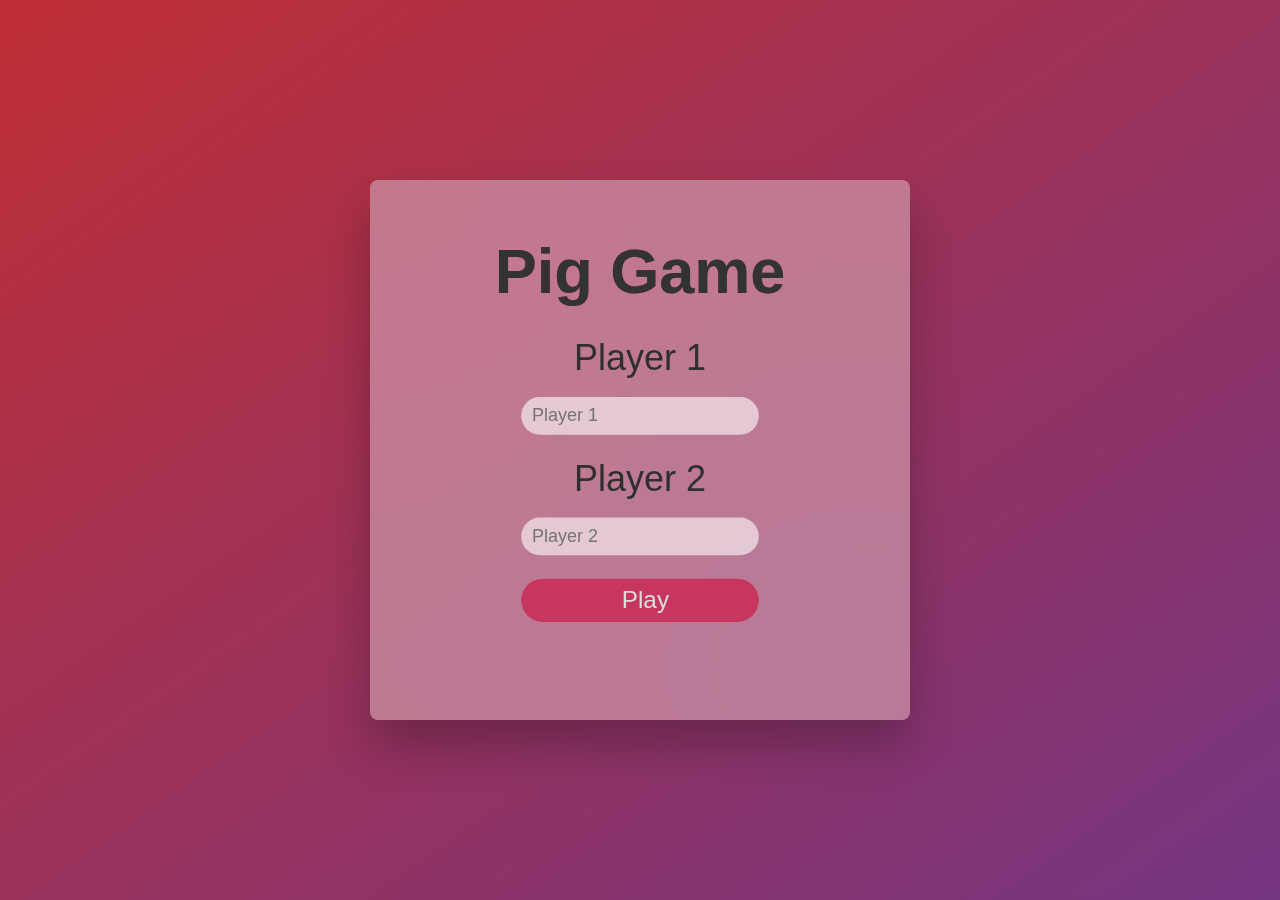
<file: index.html>
<!DOCTYPE html>
<html lang="en">
  <head>
    <meta charset="UTF-8" />
    <meta http-equiv="X-UA-Compatible" content="IE=edge" />
    <meta name="viewport" content="width=device-width, initial-scale=1.0" />
    <link rel="stylesheet" href="style.css" />
    <title>Pig game</title>
  </head>
  <body>
    <div class="card">
      <form action="/pig-game/app.html" method="get">
        <h1>Pig Game</h1>
        <label for="fplayer">Player 1</label>
        <br />
        <input
          class="player1"
          type="text"
          id="fplayer"
          name="fplayer"
          placeholder="Player 1"
          required
        />
        <br />
        <label for="splayer">Player 2</label>
        <br />
        <input
          class="player2"
          type="text"
          id="splayer"
          name="splayer"
          placeholder="Player 2"
          required
        />
        <br />
        <input type="submit" class="submitBtn" value="Play" />
      </form>
    </div>
    <script src="script.js"></script>
  </body>
</html>
</file>
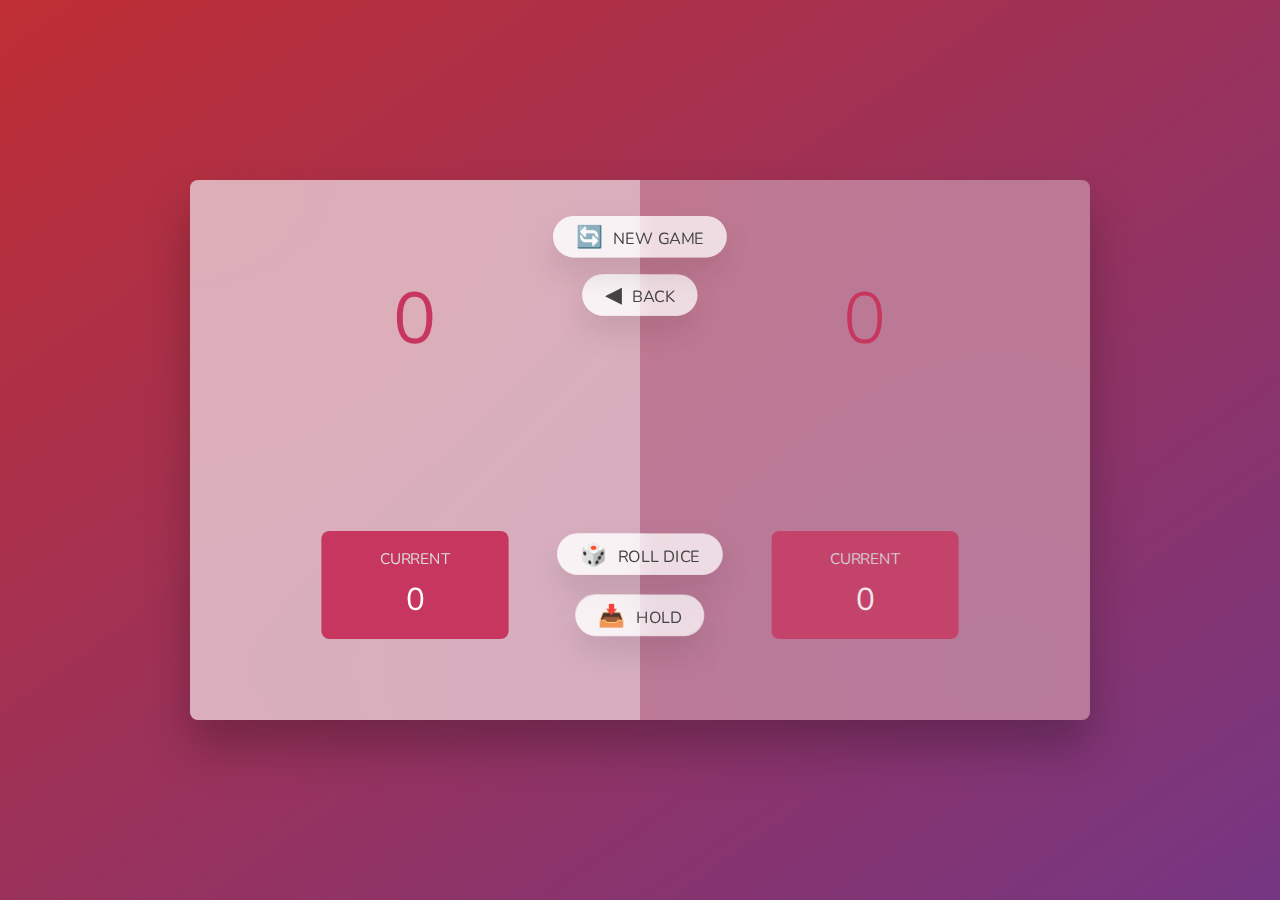
<file: app.html>
<!DOCTYPE html>
<html lang="en">
  <head>
    <meta charset="UTF-8" />
    <meta name="viewport" content="width=device-width, initial-scale=1.0" />
    <meta http-equiv="X-UA-Compatible" content="ie=edge" />
    <link rel="stylesheet" href="app.css" />
    <title>Pig Game</title>
  </head>
  <body>
    <main>
      <section class="player player--0 player--active">
        <h2 class="name" id="name--0">Player 1</h2>
        <p class="score" id="score--0">43</p>
        <div class="current">
          <p class="current-label">Current</p>
          <p class="current-score" id="current--0">0</p>
        </div>
      </section>
      <section class="player player--1">
        <h2 class="name" id="name--1">Player 2</h2>
        <p class="score" id="score--1">24</p>
        <div class="current">
          <p class="current-label">Current</p>
          <p class="current-score" id="current--1">0</p>
        </div>
      </section>

      <img src="dice-5.png" alt="Playing dice" class="dice" />
      <button class="btn btn--back" onclick="location.href='index.html'">
        ◀ Back
      </button>
      <button class="btn btn--new">🔄 New game</button>
      <button class="btn btn--roll">🎲 Roll dice</button>
      <button class="btn btn--hold">📥 Hold</button>
    </main>
    <script src="app.js"></script>
  </body>
</html>
</file>
<file: style.css>
* {
  margin: 0;
  padding: 0;
  box-sizing: inherit;
}

html {
  font-size: 62.5%;
  box-sizing: border-box;
}

body {
  font-family: 'Nunito', sans-serif;
  font-weight: 400;
  height: 100vh;
  color: #333;
  background-image: linear-gradient(to top left, #753682 0%, #bf2e34 100%);
  display: flex;
  align-items: center;
  justify-content: center;
}

.card {
  transform: scale(0.9);
  position: relative;
  width: 60rem;
  height: 60rem;
  background-color: rgba(255, 255, 255, 0.35);
  backdrop-filter: blur(200px);
  filter: blur();
  box-shadow: 0 3rem 5rem rgba(0, 0, 0, 0.25);
  border-radius: 9px;
  overflow: hidden;
  display: flex;
}
h1 {
  font-size: 7rem;
  position: relative;
  top: -34px;
  background: linear-gradient(to top right, #bf2e34 0%, #753682 100%);
  background-clip: text;
  -webkit-background-clip: text;
}

form {
  display: flex;
  flex-direction: column;
  align-items: center;
  justify-content: center;
  width: inherit;
  height: inherit;
}

form label {
  font-size: 4em;
  margin-bottom: 1rem;
  color: #2f2f2f;
}

form input {
  outline: none;
  font-size: 2rem;
  background-color: rgba(255, 255, 255, 0.6);
  border: 0;
  width: 264px;
  height: 42px;
  border-radius: 24px;
  padding-left: 12px;
  margin-bottom: 1.5rem;
}

form input[type='submit'] {
  cursor: pointer;
  background-color: #c7365f;
  color: #ddd;
  height: 48px;
  transition: 0.5s ease-out;
  font-size: 2.7rem;
}

form input[type='submit']:hover {
  transition: 0.5s ease-in;
  background-color: #753682;
}
</file>
<file: app.css>
@import url('https://fonts.googleapis.com/css2?family=Nunito&display=swap');

* {
  margin: 0;
  padding: 0;
  box-sizing: inherit;
}

html {
  font-size: 62.5%;
  box-sizing: border-box;
}

body {
  font-family: 'Nunito', sans-serif;
  font-weight: 400;
  height: 100vh;
  color: #333;
  background-image: linear-gradient(to top left, #753682 0%, #bf2e34 100%);
  display: flex;
  align-items: center;
  justify-content: center;
}

/* LAYOUT */
main {
  transform: scale(0.9);
  position: relative;
  width: 100rem;
  height: 60rem;
  background-color: rgba(255, 255, 255, 0.35);
  backdrop-filter: blur(200px);
  filter: blur();
  box-shadow: 0 3rem 5rem rgba(0, 0, 0, 0.25);
  border-radius: 9px;
  overflow: hidden;
  display: flex;
}

.player {
  flex: 50%;
  padding: 9rem;
  display: flex;
  flex-direction: column;
  align-items: center;
  transition: all 0.75s;
}

/* ELEMENTS */
.name {
  position: relative;
  font-size: 4rem;
  text-transform: uppercase;
  letter-spacing: 1px;
  word-spacing: 2px;
  font-weight: 300;
  margin-bottom: 1rem;
}

.score {
  font-size: 8rem;
  font-weight: 300;
  color: #c7365f;
  margin-bottom: auto;
}

.player--active {
  background-color: rgba(255, 255, 255, 0.4);
}
.player--active .name {
  font-weight: 700;
}
.player--active .score {
  font-weight: 400;
}

.player--active .current {
  opacity: 1;
}

.current {
  background-color: #c7365f;
  opacity: 0.8;
  border-radius: 9px;
  color: #fff;
  width: 65%;
  padding: 2rem;
  text-align: center;
  transition: all 0.75s;
}

.current-label {
  text-transform: uppercase;
  margin-bottom: 1rem;
  font-size: 1.7rem;
  color: #ddd;
}

.current-score {
  font-size: 3.5rem;
}

/* ABSOLUTE POSITIONED ELEMENTS */
.btn {
  position: absolute;
  left: 50%;
  transform: translateX(-50%);
  color: #444;
  background: none;
  border: none;
  font-family: inherit;
  font-size: 1.8rem;
  text-transform: uppercase;
  cursor: pointer;
  font-weight: 400;
  transition: all 0.2s;

  background-color: white;
  background-color: rgba(255, 255, 255, 0.6);
  backdrop-filter: blur(10px);

  padding: 0.7rem 2.5rem;
  border-radius: 50rem;
  box-shadow: 0 1.75rem 3.5rem rgba(0, 0, 0, 0.1);
}

.btn::first-letter {
  font-size: 2.4rem;
  display: inline-block;
  margin-right: 0.7rem;
}

.btn--new {
  top: 4rem;
}
.btn--roll {
  top: 39.3rem;
}
.btn--hold {
  top: 46.1rem;
}

.btn:active {
  transform: translate(-50%, 3px);
  box-shadow: 0 1rem 2rem rgba(0, 0, 0, 0.15);
}

.btn:focus {
  outline: none;
}

.dice {
  position: absolute;
  left: 50%;
  top: 16.5rem;
  transform: translateX(-50%);
  height: 10rem;
  box-shadow: 0 2rem 5rem rgba(0, 0, 0, 0.2);
}

.player--winner {
  background-color: #00ce48;
}

.player--winner .name {
  font-weight: 700;
  color: white;
}

.player--winner .score {
  color: white;
}

.player--winner .current {
  background-color: #00862f;
}

.hidden {
  display: none;
}

.btn--back {
  top: 105px;
}
</file>
